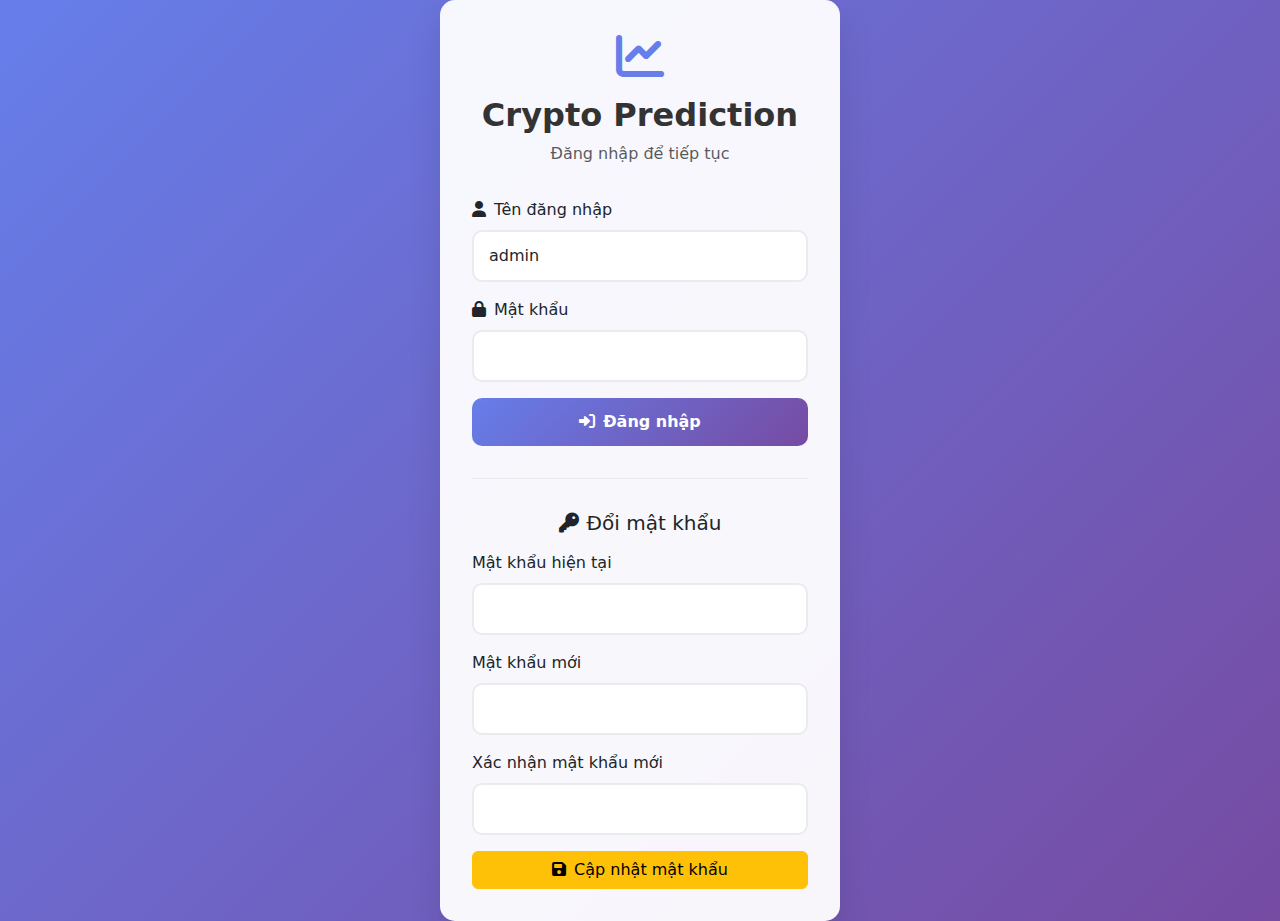
<file: templates/login.html>
<!DOCTYPE html>
<html lang="vi">
<head>
    <meta charset="UTF-8">
    <meta name="viewport" content="width=device-width, initial-scale=1.0">
    <title>Login - Crypto Prediction</title>
    <link href="https://cdn.jsdelivr.net/npm/bootstrap@5.3.0/dist/css/bootstrap.min.css" rel="stylesheet">
    <link href="https://cdnjs.cloudflare.com/ajax/libs/font-awesome/6.0.0/css/all.min.css" rel="stylesheet">
    <style>
        body {
            background: linear-gradient(135deg, #667eea 0%, #764ba2 100%);
            min-height: 100vh;
            display: flex;
            align-items: center;
            justify-content: center;
        }
        .login-container {
            background: rgba(255, 255, 255, 0.95);
            border-radius: 15px;
            box-shadow: 0 15px 35px rgba(0, 0, 0, 0.1);
            padding: 2rem;
            width: 100%;
            max-width: 400px;
        }
        .login-header {
            text-align: center;
            margin-bottom: 2rem;
        }
        .login-header h2 {
            color: #333;
            font-weight: 600;
        }
        .crypto-icon {
            font-size: 3rem;
            color: #667eea;
            margin-bottom: 1rem;
        }
        .form-control {
            border-radius: 10px;
            border: 2px solid #e9ecef;
            padding: 12px 15px;
            transition: all 0.3s ease;
        }
        .form-control:focus {
            border-color: #667eea;
            box-shadow: 0 0 0 0.2rem rgba(102, 126, 234, 0.25);
        }
        .btn-login {
            background: linear-gradient(135deg, #667eea 0%, #764ba2 100%);
            border: none;
            border-radius: 10px;
            padding: 12px;
            font-weight: 600;
            transition: all 0.3s ease;
        }
        .btn-login:hover {
            transform: translateY(-2px);
            box-shadow: 0 5px 15px rgba(102, 126, 234, 0.4);
        }
        .alert {
            border-radius: 10px;
            border: none;
        }
        .change-password-section {
            margin-top: 2rem;
            padding-top: 2rem;
            border-top: 1px solid #e9ecef;
        }
    </style>
</head>
<body>
    <div class="login-container">
        <div class="login-header">
            <i class="fas fa-chart-line crypto-icon"></i>
            <h2>Crypto Prediction</h2>
            <p class="text-muted">Đăng nhập để tiếp tục</p>
        </div>

        <!-- Login Form -->
        <form id="loginForm">
            <div class="mb-3">
                <label for="username" class="form-label">
                    <i class="fas fa-user me-2"></i>Tên đăng nhập
                </label>
                <input type="text" class="form-control" id="username" value="admin" required>
            </div>
            <div class="mb-3">
                <label for="password" class="form-label">
                    <i class="fas fa-lock me-2"></i>Mật khẩu
                </label>
                <input type="password" class="form-control" id="password" required>
            </div>
            <button type="submit" class="btn btn-primary btn-login w-100">
                <i class="fas fa-sign-in-alt me-2"></i>Đăng nhập
            </button>
        </form>

        <!-- Change Password Section -->
        <div class="change-password-section">
            <h5 class="text-center mb-3">
                <i class="fas fa-key me-2"></i>Đổi mật khẩu
            </h5>
            <form id="changePasswordForm">
                <div class="mb-3">
                    <label for="currentPassword" class="form-label">Mật khẩu hiện tại</label>
                    <input type="password" class="form-control" id="currentPassword" required>
                </div>
                <div class="mb-3">
                    <label for="newPassword" class="form-label">Mật khẩu mới</label>
                    <input type="password" class="form-control" id="newPassword" required>
                </div>
                <div class="mb-3">
                    <label for="confirmPassword" class="form-label">Xác nhận mật khẩu mới</label>
                    <input type="password" class="form-control" id="confirmPassword" required>
                </div>
                <button type="submit" class="btn btn-warning w-100">
                    <i class="fas fa-save me-2"></i>Cập nhật mật khẩu
                </button>
            </form>
        </div>

        <!-- Alert Message -->
        <div id="alertMessage" class="mt-3" style="display: none;"></div>
    </div>

    <script src="https://cdn.jsdelivr.net/npm/bootstrap@5.3.0/dist/js/bootstrap.bundle.min.js"></script>
    <script>
        // Login Form Handler
        document.getElementById('loginForm').addEventListener('submit', async function(e) {
            e.preventDefault();
            
            const username = document.getElementById('username').value;
            const password = document.getElementById('password').value;
            
            try {
                const response = await fetch('/api/login', {
                    method: 'POST',
                    headers: {
                        'Content-Type': 'application/json',
                    },
                    body: JSON.stringify({ username, password })
                });
                
                const result = await response.json();
                
                if (result.success) {
                    showAlert('Đăng nhập thành công!', 'success');
                    setTimeout(() => {
                        window.location.href = result.redirect_url || 'http://localhost:3000';
                    }, 1000);
                } else {
                    showAlert(result.error || 'Đăng nhập thất bại!', 'danger');
                }
            } catch (error) {
                showAlert('Có lỗi xảy ra: ' + error.message, 'danger');
            }
        });

        // Change Password Form Handler
        document.getElementById('changePasswordForm').addEventListener('submit', async function(e) {
            e.preventDefault();
            
            const username = document.getElementById('username').value;
            const currentPassword = document.getElementById('currentPassword').value;
            const newPassword = document.getElementById('newPassword').value;
            const confirmPassword = document.getElementById('confirmPassword').value;
            
            // Validation
            if (newPassword !== confirmPassword) {
                showAlert('Mật khẩu mới và xác nhận không khớp!', 'danger');
                return;
            }
            
            if (newPassword.length < 6) {
                showAlert('Mật khẩu mới phải có ít nhất 6 ký tự!', 'danger');
                return;
            }
            
            try {
                const response = await fetch('/api/change_password', {
                    method: 'POST',
                    headers: {
                        'Content-Type': 'application/json',
                    },
                    body: JSON.stringify({ 
                        username, 
                        current_password: currentPassword, 
                        new_password: newPassword 
                    })
                });
                
                const result = await response.json();
                
                if (result.success) {
                    showAlert('Đổi mật khẩu thành công!', 'success');
                    // Clear form
                    document.getElementById('changePasswordForm').reset();
                } else {
                    showAlert(result.error || 'Đổi mật khẩu thất bại!', 'danger');
                }
            } catch (error) {
                showAlert('Có lỗi xảy ra: ' + error.message, 'danger');
            }
        });

        function showAlert(message, type) {
            const alertDiv = document.getElementById('alertMessage');
            alertDiv.className = `alert alert-${type}`;
            alertDiv.textContent = message;
            alertDiv.style.display = 'block';
            
            // Auto hide after 5 seconds
            setTimeout(() => {
                alertDiv.style.display = 'none';
            }, 5000);
        }
    </script>
</body>
</html>
</file>
